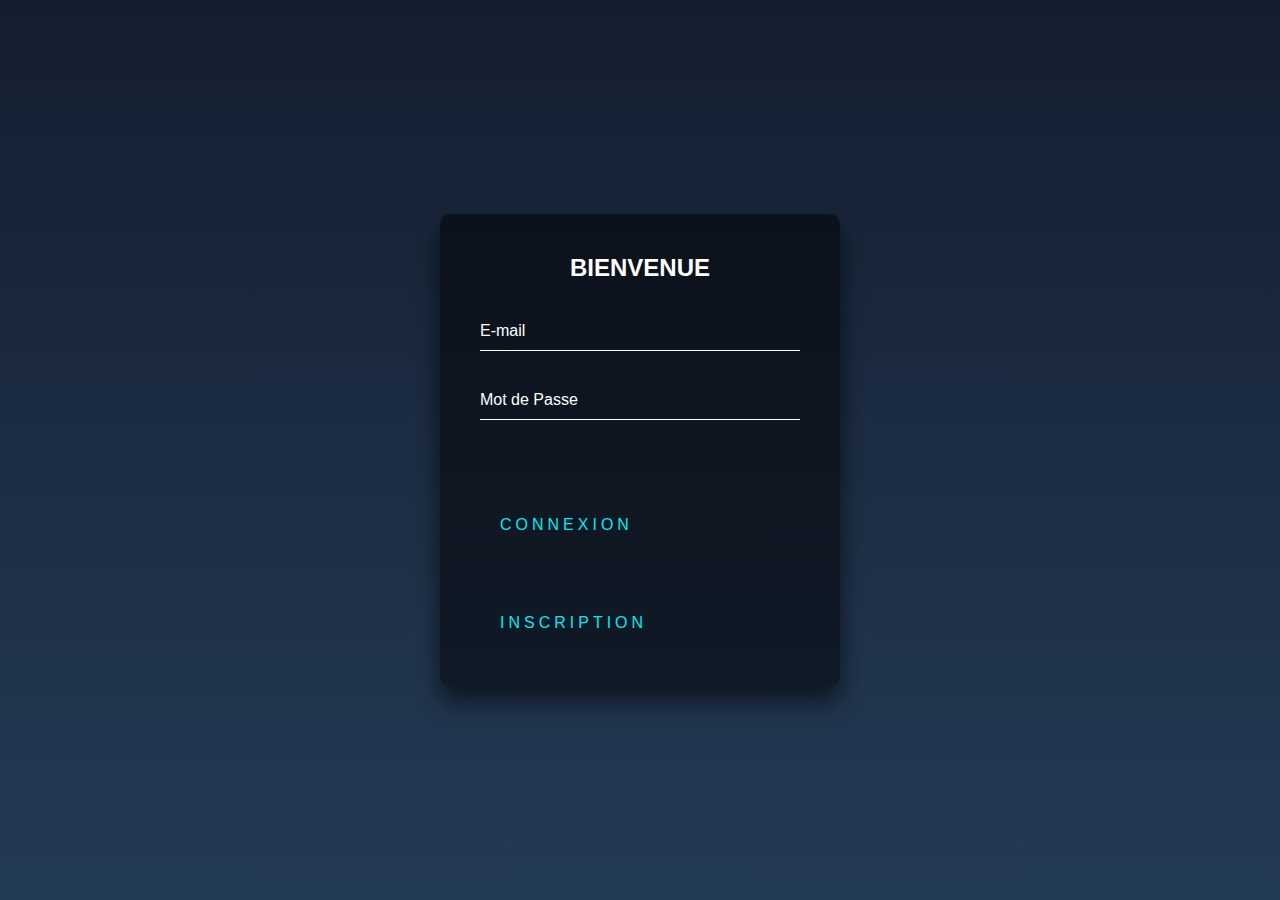
<file: index.html>
<!DOCTYPE html>
<html lang="en">
<head>
    <meta charset="UTF-8">
    <meta http-equiv="X-UA-Compatible" content="IE=edge">
    <meta name="viewport" content="width=device-width, initial-scale=1.0">
    <title>Fast Timer </title>
    <link rel="stylesheet" href="style.css">
    
</head>
<body>
    <div class="login-box">
        <h2>BIENVENUE</h2>
        <form>
            <div class="user-box">
                <input type="text" name="" required="">
                <label>E-mail</label>
            </div>
            <div class="user-box">
                <input type="password" name="" required="">
                <label>Mot de Passe</label>
                <p class="link-text">
                  <a href="index2.html"> Connexion</a>
              </p>
            </div>
            <a href="index1.html">
                <span></span>
                <span></span>
                <span></span>
                <span></span>
                Inscription
            </a>
        </form>
    </div>
</body>
</html>
</file>
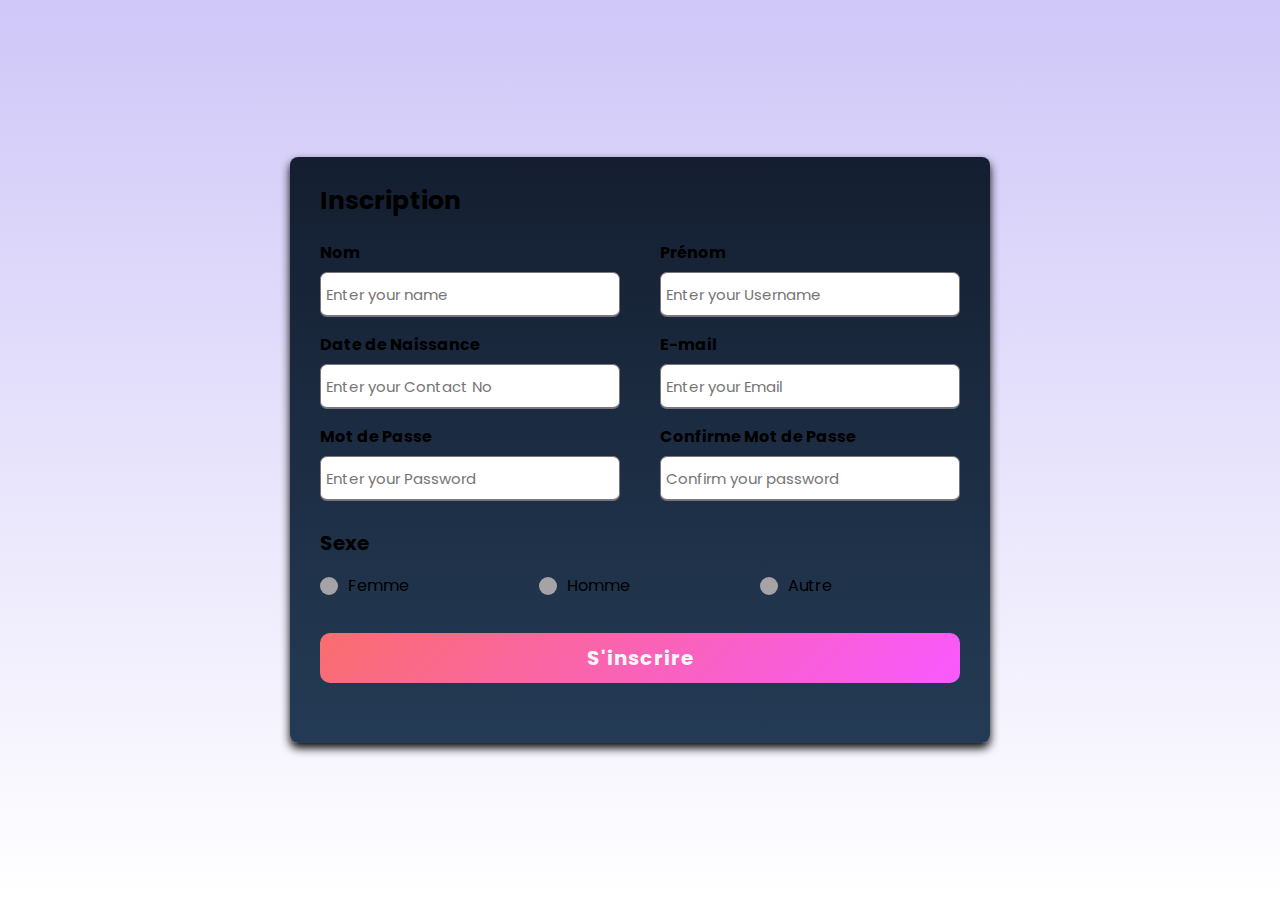
<file: index1.html>
<!DOCTYPE html>
<!-- Designined by CoderPahadi-->
<html lang="en" dir="ltr">
  <head>
    <meta charset="UTF-8">
    <meta name="viewport" content="width=device-width, initial-scale=1.0">
    <title> Magic Time </title>
    <link rel="stylesheet" href="style1.css">
   </head>
<body>
  <div class="container">
    <div class="title">Inscription</div>
    <div class="content">
      <form action=" =">
        <div class="user-details">
          <div class="input-box">
            <span class="deatils">Nom</span>
            <input type="text" placeholder="Enter your name " required>
          </div>
          <div class="input-box">
            <span class="deatils">Prénom</span>
            <input type="text" placeholder="Enter your Username " required>
        </div>
        <div class="input-box">
          <span class="deatils">Date de Naissance</span>
          <input type="text" placeholder="Enter your Contact No " required>
      </div>
      <div class="input-box">
        <span class="deatils">E-mail</span>
        <input type="text" placeholder="Enter your Email " required>
    </div>
    <div class="input-box">
      <span class="deatils">Mot de Passe</span>
      <input type="password" placeholder="Enter your Password " required>
  </div>
  <div class="input-box">
    <span class="deatils">Confirme Mot de Passe </span>
    <input type="password" placeholder="Confirm your password " required>
</div>
</div>

<div class="gender-details">
  <input type="radio" name="gender" id="dot-1">
  <input type="radio" name="gender" id="dot-2">
  <input type="radio" name="gender" id="dot-3">
  <span class="gender-title">Sexe</span>
  <div class="category">
    <label for="dot-1">
      <span class="dot one"></span>
      <span class="gender">Femme</span>
    </label>
    <label for="dot-2">
      <span class="dot two"></span>
      <span class="gender">Homme</span>
    </label>
    <label for="dot-3">
      <span class="dot three"></span>
      <span class="gender">Autre</span>
    </label>
  </div>
</div>
  
<div class="button">
  <input type="submit" value="S'inscrire">
</div>
      </form>

    </div>
  </div>

</body>
</html>
</file>
<file: style.css>
html{
    height: 100%;
}
body{
    margin: 0;
    padding: 0;
    font-family: sans-serif;
    background: linear-gradient(#141e30, #243b55);
}
.login-box{
    position: absolute;
    top: 50%;
    left: 50%;
    width: 400px;
    padding: 40px;
    transform: translate(-50%,-50%);
    background: rgba(0, 0, 0, 0.5);
    box-sizing: border-box;
    box-shadow: 0 15px 25px rgba(0, 0, 0, 0.6);
    border-radius: 10px;
}
.login-box h2{
    margin: 0 0 30px;
    padding: 0;
    color: #fff;
    text-align: center;
}
.login-box .user-box{
    position: relative;
}
.login-box .user-box input{
    width: 100%;
    padding: 10px 0;
    font-size: 16px;
    color: #fff;
    margin-bottom: 30px;
    border: none;
    border-bottom: 1px solid #fff;
    outline: none;
    background: transparent;
}
.login-box .user-box label{
    position: absolute;
    top:0;
    left: 0;
    padding: 10px 0;
    font-size: 16px;
    color: #fff;
    pointer-events: none;
    transition: .5s;
}
.login-box .user-box input:focus ~ label,
.login-box .user-box input:valid ~ label{
    top: -20px;
    left: 0;
    color: #03e9f4;
    font-size: 12px;
}
.login-box form a{
    position: relative;
    display: inline-block;
    padding: 10px 20px;
    color: #03e9f4;
    font-size: 16px;
    text-decoration: none;
    text-transform: uppercase;
    overflow: hidden;
    transition: .5s;
    margin-top: 40px;
    letter-spacing: 4px;
}
.login-box a:hover{
    background: #03e9f4;
    color: #fff;
    border-radius: 5px;
    box-shadow: 0 0 5px #03e9f4,
                0 0 25px #03e9f4,
                0 0 50px #03e9f4,
                0 0 100px #03e9f4;
}
.login-box a span{
    position: absolute;
    display: block;
}
.login-box a span:nth-child(1){
    top: 0;
    left: -100%;
    height: 2px;
    width: 100%;
    background: linear-gradient(90deg,transparent,#03e9f4);
    animation: btn-anim1 1s linear infinite;
}
@keyframes btn-anim1{
    0%{
        left: -100%;
    }
    50%,100%{
        left: 100%;
    }
}
.login-box a span:nth-child(2){
    top: -100%;
    right: 0;
    width: 2px;
    height: 100%;
    background: linear-gradient(180deg,transparent,#03e9f4);
    animation: btn-anim2 1s linear infinite;
    animation-delay: .25s;
}
@keyframes btn-anim2{
    0%{
        top: -100%;
    }
    50%,100%{
        top: 100%;
    }
}
.login-box a span:nth-child(3){
    bottom: 0;
    right: -100%;
    width: 100%;
    height: 2px;
    background: linear-gradient(270deg,transparent,#03e9f4);
    animation: btn-anim3 1s linear infinite;
    animation-delay: .5s;
}
@keyframes btn-anim3{
    0%{
        right: -100%;
    }
    50%,100%{
        right: 100%;
    }
}
.login-box a span:nth-child(4){
    bottom: -100%;
    left: 0;
    width: 2px;
    height: 100%;
    background: linear-gradient(360deg,transparent,#03e9f4);
    animation: btn-anim4 1s linear infinite;
    animation-delay: .75s;
}
@keyframes btn-anim4{
    0%{
        bottom: -100%;
    }
    50%,100%{
        bottom: 100% ;
    }
}
</file>
<file: style1.css>
@import url('https://fonts.googleapis.com/css2?family=Poppins:wght@200;300;400;500;600;700&display=swap');

*{

  margin: 0;
  padding: 0;
  box-sizing: border-box;
  font-family: 'Poppins';
}
body{

  height: 100vh;
  display: flex;
  justify-content: center;
  align-items: center;
  padding: 10px;
  background-image: linear-gradient(to top, #ffffff 0%, #cfc7f8 100%);

}

.container{
  max-width: 700px;
  width: 100%;
  background: linear-gradient(#141e30, #243b55);
  padding: 25px 30px;
  border-radius: 8px;
  box-shadow: 0 5px 10px rgb(6, 7, 6);
}

.container .title{
  font-size: 25px;
  font-weight: bold;
  position: relative;
}

.container .title::before{
  content: "";
  position: absolute;
  left: 0;
  bottom: 0;
  height: 5px;
  width: 30px;
  border-radius: 8px;
  background: linear-gradient(135deg, rgb(145, 243, 243) rgb(238, 238, 112));
}

.container form .user-details{

  display: flex;
  flex-wrap: wrap;
  justify-content: space-between;
  margin: 20px 0 12px 0;

}

form .user-details .input-box{

  margin-bottom: 15px;
  width: calc(100%/2-20px);
}

form .input-box span.deatils{

  display: block;
  font-weight: bold;
  margin-bottom: 7px;
}

.user-details .input-box input{

  height: 45px;
  width: 100%;
  outline: none;
  font-size: 15px;
  border-radius: 7px;
  padding-left: 5px;
  border: 1px solid rgb(121, 117, 122);
  border-bottom-width: 2px;
  transition: all 0.3s ease;
}

.user-details .input-box input:focus,
.user-details .input-box input:valid{

  border-color: rgb(227, 16, 235);
}


form .gender-details .gender-title{

  font-size: 20px;
  font-weight: bold;
}

form .category{

  display: flex;
  width: 80%;
  margin: 15px 0;
  justify-content: space-between;
}

form .category label {
  display: flex;
  align-items: center;
  cursor: pointer;
}

form .category label .dot{

  height: 18px;
  width: 18px;
  border-radius: 15px;
  margin-right: 10px;
  background: rgb(166, 163, 167);
  border: 5px solid transparent;
  transition: all 0.3s ease;
}

#dot-1:checked ~ .category label .one,
#dot-2:checked ~ .category label .two,
#dot-3:checked ~ .category label .three{

  background: rgb(253, 2, 2);
  border-color: grey
}

form input[type="radio"]{
  display: none;
}

form .button{
  height: 50px;
  margin: 35px 0;
}

form .button input{

  height: 100%;
  width: 100%;
  border-radius: 10px;
  border: none;
  color: rgb(247, 245, 248);
  font-size: 20px;
  font-weight: bold;
  letter-spacing: 1px;
  cursor: pointer;
  transition: all 0.3s ease;
  background: linear-gradient(135deg, rgb(250, 109, 109) ,rgb(249, 89, 255));

}

form .button input:hover{

  background: linear-gradient(135deg,  rgb(235, 85, 85) ,rgb(220, 87, 224));
}
</file>
